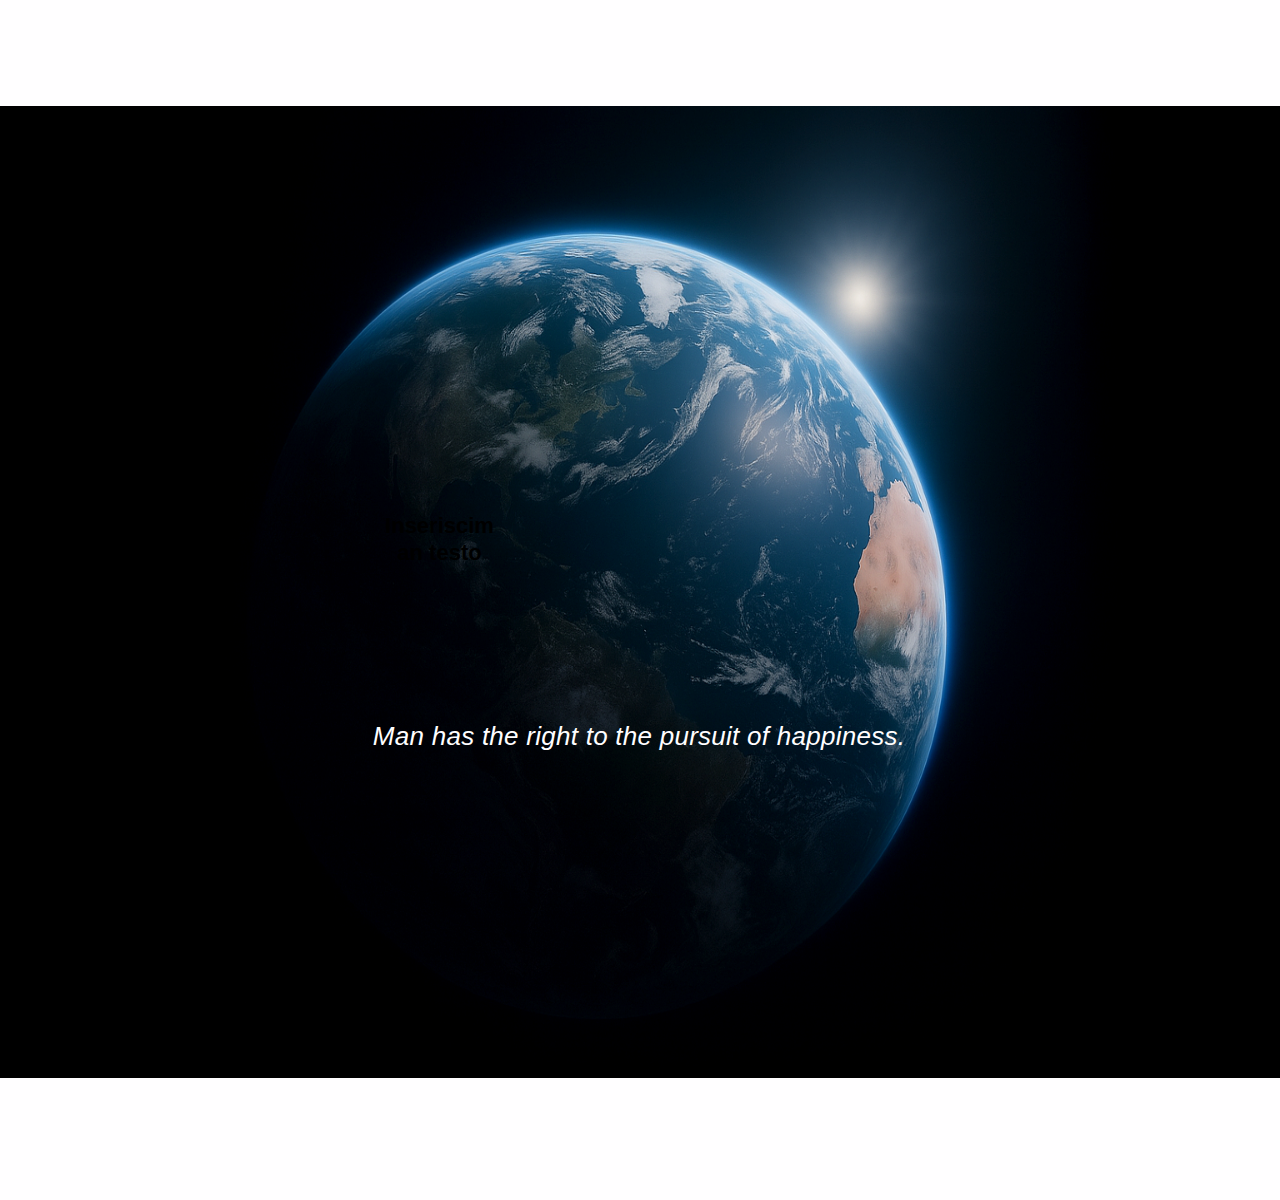
<file: index.html>
<!DOCTYPE html><html lang="en"><head><meta charset="UTF-8"><title></title><meta http-equiv="Content-type" content="text/html;charset=UTF-8"><meta name="viewport" content="width=1000"><meta name="generator" content="EverWeb 4.4.3 (3228)"><meta name="buildDate" content="domenica 26 ottobre 2025"><link rel="canonical" href="https://doingphilanthropy.org/"><meta property="og:url" content="https://doingphilanthropy.org/"><link rel="stylesheet" href="ew_css/textstyles.css?3844315787"><link rel="stylesheet" href="ew_css/responsive.css?3844315787"><link rel="stylesheet" href="ew_css/globaltextstyles.css?3844315787"><style>a img {border:0px;}body {background-color: #FFFEFF;margin: 0px auto;}div.container {margin: 0px auto;width: 1000px;height: 1200px;background-color: #FFFEFF;}#shape_1_pos{top:106px;left:0;width:100%;position:absolute;min-width:1000px;z-index:1;height:972px;}#shape_1{opacity:1.00;width:100%;height:100%;min-height:100%;display:flex;overflow:hidden;justify-content:center;align-items:center;}#shape_2_pos{top:511.5px;left:237px;width:125px;position:absolute;z-index:2;height:125px;}#shape_2{width:100%;height:100%;min-height:125px;}#shape_3_pos{top:719.5px;left:0px;width:998px;position:absolute;z-index:3;height:99px;}#shape_3{width:100%;height:100%;min-height:99px;}</style></head><body><div class="container" style="height:1200px"><div class="content" data-minheight="1000"><div id="shape_1_pos"><div id="shape_1"><img src="images/home/0909FA9F-10C7-47D8-9CAD-1C97734A5F15.png?3844316000" height="100%" width="100%" style="object-fit:fill;height:972px;width: 100%;min-width: 1000px;display: block;vertical-align:top;"></div></div><div style="position:relative"><div id="shape_2_pos"><div id="shape_2"><div class="ewblock-overlay-text" style="position:relative;left:0;top:0;width:100%;height:fit-content;z-index:3"><div class="paraWrap" style="padding: 0px 2.16px 0px 2.16px; "><p class="para1"><span style="line-height: 27px;" class="ewgsStyle1">Inserisciman testo</span></p></div></div></div></div></div><div style="position:relative"><div id="shape_3_pos"><div id="shape_3"><div class="ewblock-overlay-text" style="position:relative;left:0;top:0;width:100%;height:fit-content;z-index:4"><div class="paraWrap" style="padding: 0px 2.16px 0px 2.16px; "><p class="para2"><span style="line-height: 32px;" class="Style3">Man has the right to the pursuit of happiness.</span></p></div></div></div></div></div></div><footer data-top='1100' data-height='100'></footer></div></body></html>
</file>
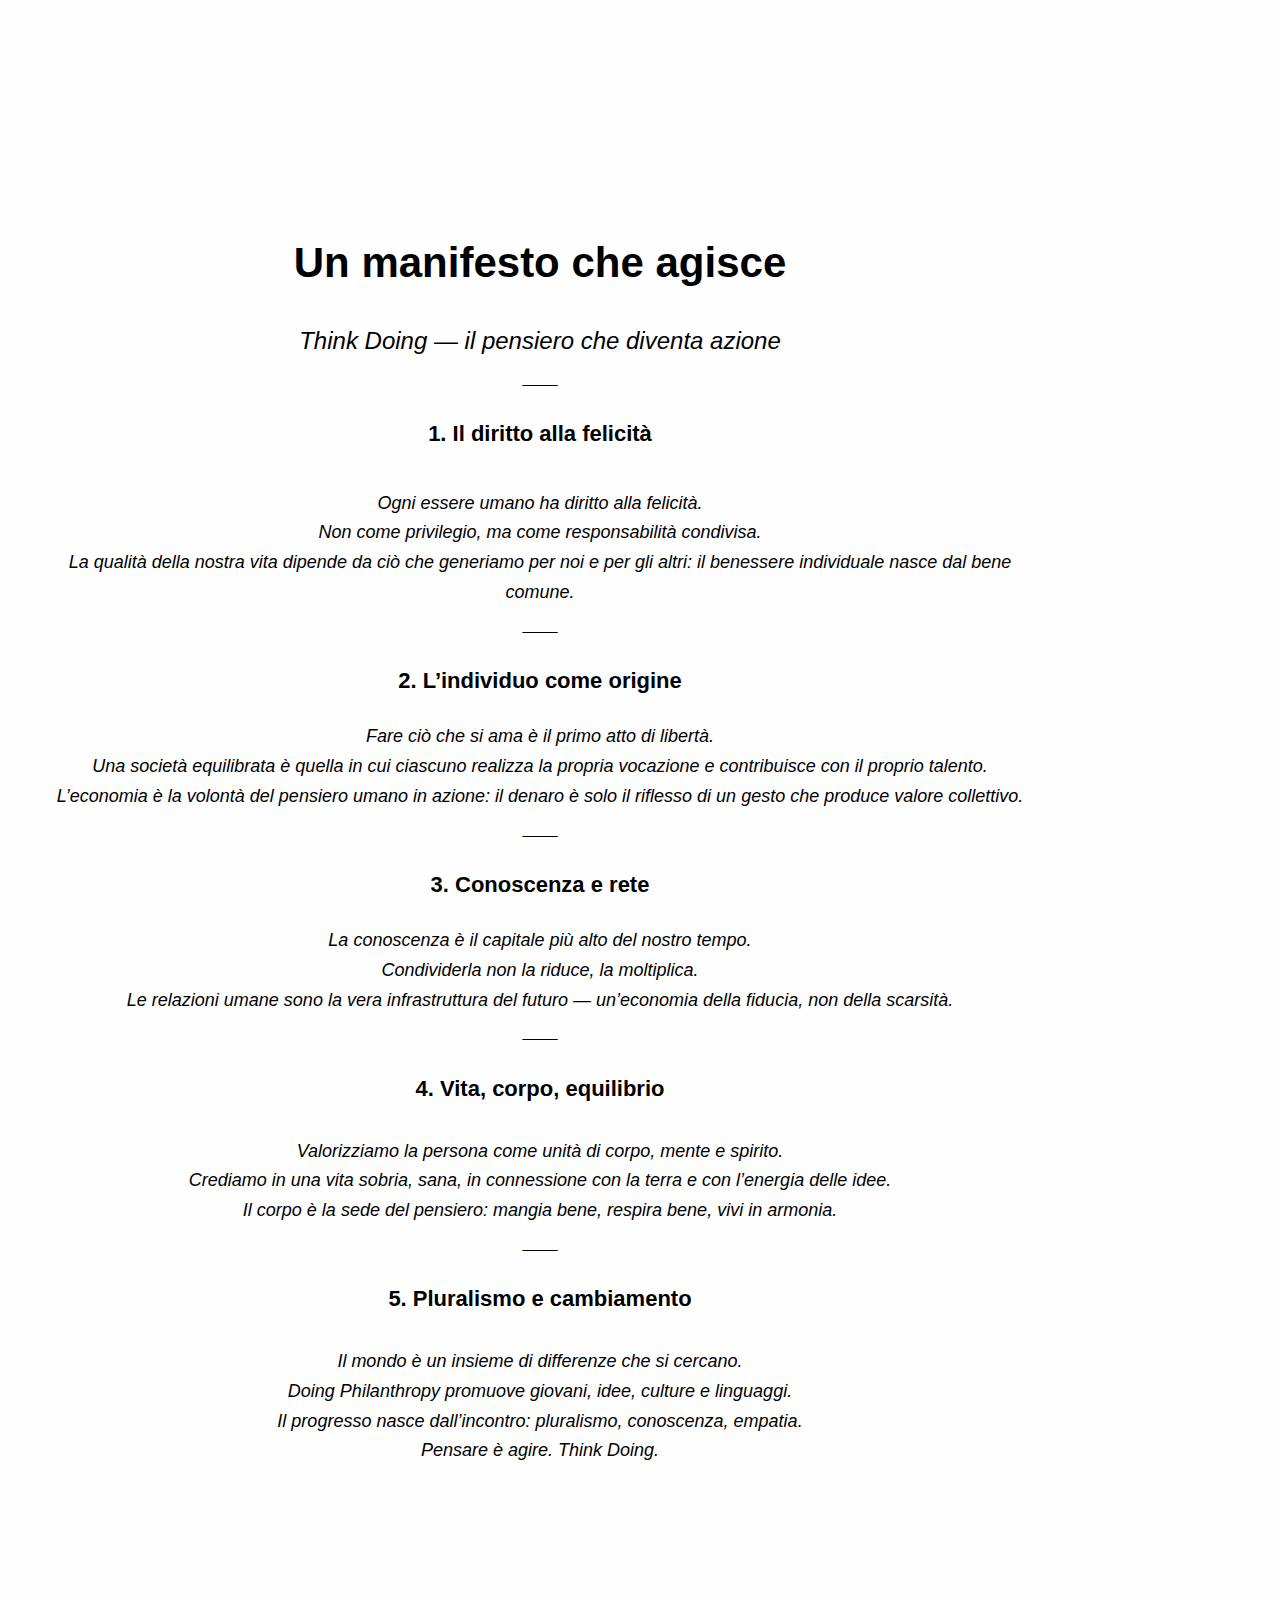
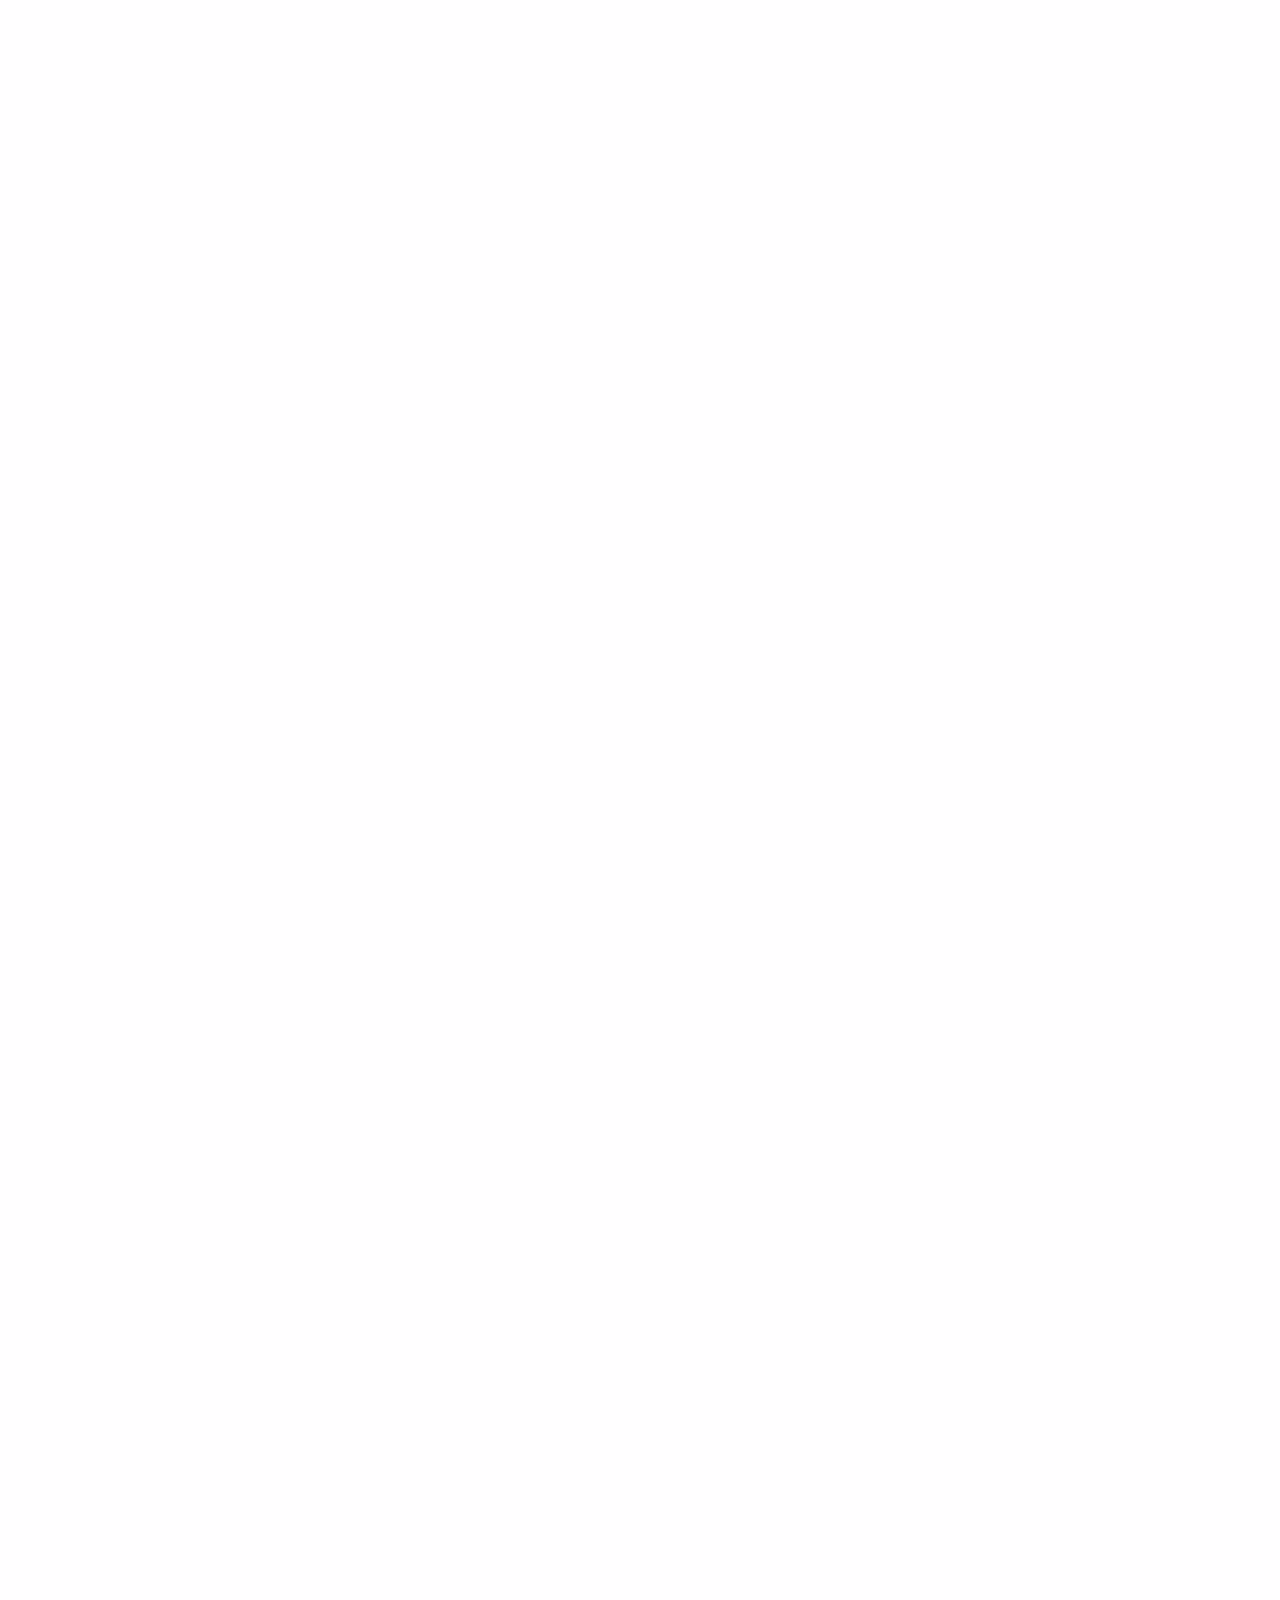
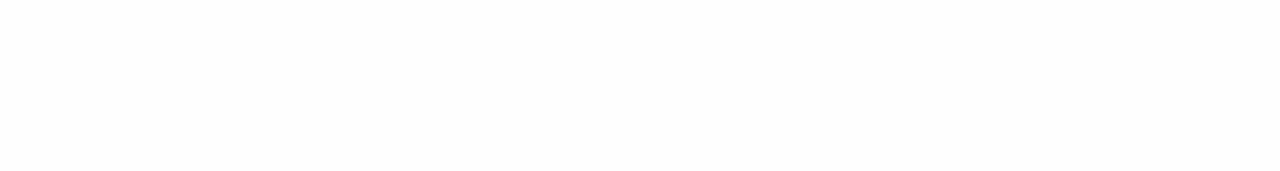
<file: manifesto.html>
<!DOCTYPE html><html lang="en"><head><meta charset="UTF-8"><title></title><meta http-equiv="Content-type" content="text/html;charset=UTF-8"><meta name="viewport" content="width=1200"><meta name="generator" content="EverWeb 4.4.3 (3228)"><meta name="buildDate" content="domenica 26 ottobre 2025"><meta property="og:url" content="https://doingphilanthropy.org/manifesto.html"><link rel="stylesheet" href="ew_css/textstyles.css?3844315787"><link rel="stylesheet" href="ew_css/responsive.css?3844315787"><link rel="stylesheet" href="ew_css/globaltextstyles.css?3844315787"><style>a img {border:0px;}body {background-color: #FFFEFF;margin: 80px auto;}div.container {margin: 80px auto;width: 1200px;height: 3211px;background-color: #FFFEFF;}#shape_1_pos{top:99.5px;left:0px;width:1000px;position:absolute;z-index:1;height:3111px;}#shape_1{width:100%;height:100%;min-height:3111px;}</style></head><body><div class="container" style="height:3211px"><div class="content" data-minheight="900"><div style="position:relative"><div id="shape_1_pos"><div id="shape_1"><div class="ewblock-overlay-text" style="position:relative;left:0;top:0;width:100%;height:fit-content;z-index:2"><div class="paraWrap" style="padding: 0px 2.16px 0px 2.16px; "><p style="font-size: 0; text-align:center; padding-bottom:0px; margin-top:0px; padding-top:0px;" class="Style4"><span style="line-height: 27px;" class="Style5"><br></span></p><p style="font-size: 0; text-align:center; padding-bottom:0px; margin-top:0px; padding-top:0px;" class="Style6"><span style="line-height: 22.95px;" class="Style7"><br></span></p><p class="para2"><span style="line-height: 68.85px;font-size: 42px" class="ewgsStyle1">Un manifesto che agisce</span></p><p style="font-size: 0; text-align:center; padding-bottom:0px; margin-top:0px; padding-top:0px;" class="Style6"><span style="line-height: 22.95px;" class="Style7"><br></span></p><p class="para2"><span style="line-height: 39.15px;font-size: 24px;font-family: 'Helvetica Neue Light Italic','Helvetica Neue',sans-serif;font-weight: 300" class="ewgsStyle4">Think Doing — il pensiero che diventa azione</span></p><p style="font-size: 0; text-align:center; padding-bottom:0px; margin-top:0px; padding-top:0px;" class="Style8"><span style="line-height: 16.2px;" class="Style9"><br></span></p><p class="para2"><span style="line-height: 16.2px;" class="Style9">⸻</span></p><p style="font-size: 0; text-align:center; padding-bottom:0px; margin-top:0px; padding-top:0px;" class="Style6"><span style="line-height: 22.95px;" class="Style7"><br></span></p><p class="para2"><span style="line-height: 36.45px;" class="ewgsStyle1">1. Il diritto alla felicità</span></p><p style="font-size: 0; text-align:center; padding-bottom:0px; margin-top:0px; padding-top:0px;margin: 0" class="ewgsStyle1"><span style="line-height: 36.45px;" class="ewgsStyle1"><br></span></p><p class="para2"><span style="line-height: 29.7px;" class="ewgsStyle4">Ogni essere umano ha diritto alla felicità.</span></p><p class="para2"><span style="line-height: 29.7px;" class="ewgsStyle4">Non come privilegio, ma come responsabilità condivisa.</span></p><p class="para2"><span style="line-height: 29.7px;" class="ewgsStyle4">La qualità della nostra vita dipende da ciò che generiamo per noi e per gli altri: il benessere individuale nasce dal bene comune.</span></p><p style="font-size: 0; text-align:center; padding-bottom:0px; margin-top:0px; padding-top:0px;" class="Style8"><span style="line-height: 16.2px;" class="Style9"><br></span></p><p class="para2"><span style="line-height: 16.2px;" class="Style9">⸻</span></p><p style="font-size: 0; text-align:center; padding-bottom:0px; margin-top:0px; padding-top:0px;" class="Style6"><span style="line-height: 22.95px;" class="Style7"><br></span></p><p class="para2"><span style="line-height: 36.45px;" class="ewgsStyle1">2. L’individuo come origine</span></p><p style="font-size: 0; text-align:center; padding-bottom:0px; margin-top:0px; padding-top:0px;" class="Style6"><span style="line-height: 22.95px;" class="Style7"><br></span></p><p class="para2"><span style="line-height: 29.7px;" class="ewgsStyle4">Fare ciò che si ama è il primo atto di libertà.</span></p><p class="para2"><span style="line-height: 29.7px;" class="ewgsStyle4">Una società equilibrata è quella in cui ciascuno realizza la propria vocazione e contribuisce con il proprio talento.</span></p><p class="para2"><span style="line-height: 29.7px;" class="ewgsStyle4">L’economia è la volontà del pensiero umano in azione: il denaro è solo il riflesso di un gesto che produce valore collettivo.</span></p><p style="font-size: 0; text-align:center; padding-bottom:0px; margin-top:0px; padding-top:0px;" class="Style8"><span style="line-height: 16.2px;" class="Style9"><br></span></p><p class="para2"><span style="line-height: 16.2px;" class="Style9">⸻</span></p><p style="font-size: 0; text-align:center; padding-bottom:0px; margin-top:0px; padding-top:0px;" class="Style6"><span style="line-height: 22.95px;" class="Style7"><br></span></p><p class="para2"><span style="line-height: 36.45px;" class="ewgsStyle1">3. Conoscenza e rete</span></p><p style="font-size: 0; text-align:center; padding-bottom:0px; margin-top:0px; padding-top:0px;" class="Style6"><span style="line-height: 22.95px;" class="Style7"><br></span></p><p class="para2"><span style="line-height: 29.7px;" class="ewgsStyle4">La conoscenza è il capitale più alto del nostro tempo.</span></p><p class="para2"><span style="line-height: 29.7px;" class="ewgsStyle4">Condividerla non la riduce, la moltiplica.</span></p><p class="para2"><span style="line-height: 29.7px;" class="ewgsStyle4">Le relazioni umane sono la vera infrastruttura del futuro — un’economia della fiducia, non della scarsità.</span></p><p style="font-size: 0; text-align:center; padding-bottom:0px; margin-top:0px; padding-top:0px;" class="Style8"><span style="line-height: 16.2px;" class="Style9"><br></span></p><p class="para2"><span style="line-height: 16.2px;" class="Style9">⸻</span></p><p style="font-size: 0; text-align:center; padding-bottom:0px; margin-top:0px; padding-top:0px;" class="Style6"><span style="line-height: 22.95px;" class="Style7"><br></span></p><p class="para2"><span style="line-height: 36.45px;" class="ewgsStyle1">4. Vita, corpo, equilibrio</span></p><p style="font-size: 0; text-align:center; padding-bottom:0px; margin-top:0px; padding-top:0px;margin: 0" class="ewgsStyle4"><span style="line-height: 29.7px;" class="ewgsStyle4"><br></span></p><p class="para2"><span style="line-height: 29.7px;" class="ewgsStyle4">Valorizziamo la persona come unità di corpo, mente e spirito.</span></p><p class="para2"><span style="line-height: 29.7px;" class="ewgsStyle4">Crediamo in una vita sobria, sana, in connessione con la terra e con l’energia delle idee.</span></p><p class="para2"><span style="line-height: 29.7px;" class="ewgsStyle4">Il corpo è la sede del pensiero: mangia bene, respira bene, vivi in armonia.</span></p><p style="font-size: 0; text-align:center; padding-bottom:0px; margin-top:0px; padding-top:0px;" class="Style8"><span style="line-height: 16.2px;" class="Style9"><br></span></p><p class="para2"><span style="line-height: 16.2px;" class="Style9">⸻</span></p><p style="font-size: 0; text-align:center; padding-bottom:0px; margin-top:0px; padding-top:0px;" class="Style6"><span style="line-height: 22.95px;" class="Style7"><br></span></p><p class="para2"><span style="line-height: 36.45px;" class="ewgsStyle1">5. Pluralismo e cambiamento</span></p><p style="font-size: 0; text-align:center; padding-bottom:0px; margin-top:0px; padding-top:0px;margin: 0" class="ewgsStyle4"><span style="line-height: 29.7px;" class="ewgsStyle4"><br></span></p><p class="para2"><span style="line-height: 29.7px;" class="ewgsStyle4">Il mondo è un insieme di differenze che si cercano.</span></p><p class="para2"><span style="line-height: 29.7px;" class="ewgsStyle4">Doing Philanthropy promuove giovani, idee, culture e linguaggi.</span></p><p class="para2"><span style="line-height: 29.7px;" class="ewgsStyle4">Il progresso nasce dall’incontro: pluralismo, conoscenza, empatia.</span></p><p class="para2"><span style="line-height: 29.7px;" class="ewgsStyle4">Pensare è agire. Think Doing.</span></p></div></div></div></div></div></div><footer data-top='3211' data-height='0'></footer></div></body></html>
</file>
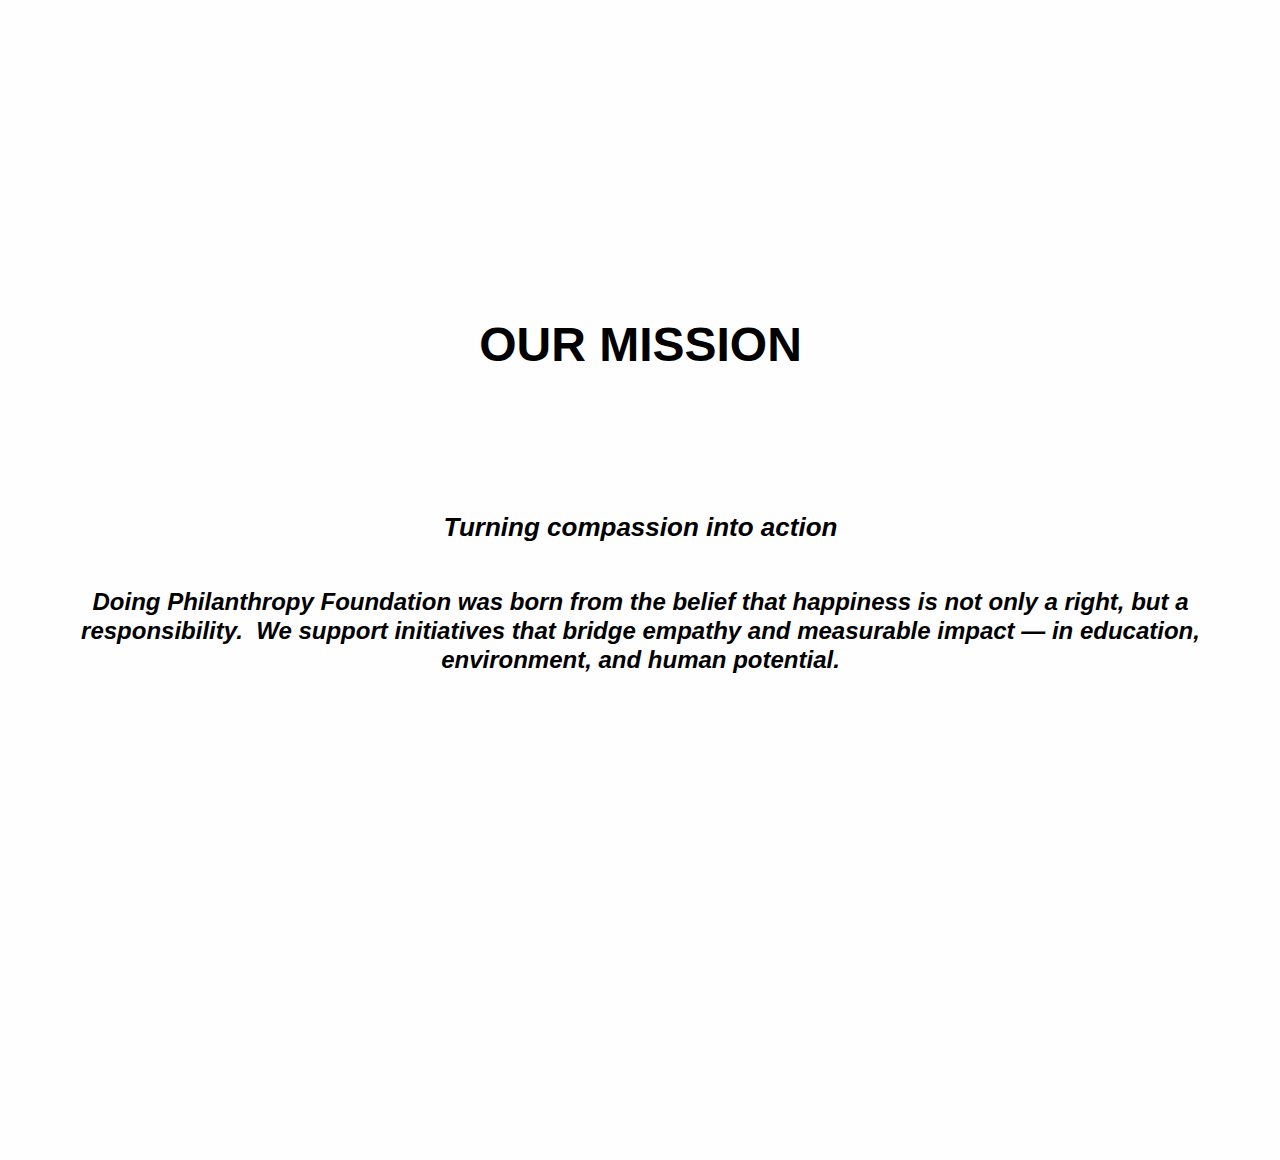
<file: our-mission.html>
<!DOCTYPE html><html lang="en"><head><meta charset="UTF-8"><title></title><meta http-equiv="Content-type" content="text/html;charset=UTF-8"><meta name="viewport" content="width=1200"><meta name="generator" content="EverWeb 4.4.3 (3228)"><meta name="buildDate" content="domenica 26 ottobre 2025"><meta property="og:url" content="https://doingphilanthropy.org/our-mission.html"><link rel="stylesheet" href="ew_css/textstyles.css?3844315787"><link rel="stylesheet" href="ew_css/responsive.css?3844315787"><link rel="stylesheet" href="ew_css/globaltextstyles.css?3844315787"><style>a img {border:0px;}body {background-color: #FFFEFF;margin: 80px auto;}div.container {margin: 80px auto;width: 1200px;height: 1000px;background-color: #FFFEFF;}#shape_1_pos{top:235.5px;left:1px;width:1199px;position:absolute;z-index:1;height:87px;}#shape_1{width:100%;height:100%;min-height:87px;}#shape_2_pos{top:430.5px;left:1px;width:1199px;position:absolute;z-index:2;height:87px;}#shape_2{width:100%;height:100%;min-height:87px;}#shape_3_pos{top:506.5px;left:1px;width:1199px;position:absolute;z-index:3;height:149px;}#shape_3{width:100%;height:100%;min-height:149px;}</style></head><body><div class="container" style="height:1000px"><div class="content" data-minheight="900"><div style="position:relative"><div id="shape_1_pos"><div id="shape_1"><div class="ewblock-overlay-text" style="position:relative;left:0;top:0;width:100%;height:fit-content;z-index:2"><div class="paraWrap" style="padding: 0px 2.16px 0px 2.16px; "><p class="para1"><span style="line-height: 58px;font-size: 48px" class="ewgsStyle1">OUR MISSION</span></p></div></div></div></div></div><div style="position:relative"><div id="shape_2_pos"><div id="shape_2"><div class="ewblock-overlay-text" style="position:relative;left:0;top:0;width:100%;height:fit-content;z-index:3"><div class="paraWrap" style="padding: 0px 2.16px 0px 2.16px; "><p class="para1"><span style="line-height: 32px;font-size: 26px;font-family: 'Helvetica Neue Light Italic','Helvetica Neue',sans-serif;font-style: italic" class="ewgsStyle1">Turning compassion into action</span></p></div></div></div></div></div><div style="position:relative"><div id="shape_3_pos"><div id="shape_3"><div class="ewblock-overlay-text" style="position:relative;left:0;top:0;width:100%;height:fit-content;z-index:4"><div class="paraWrap" style="padding: 0px 2.16px 0px 2.16px; "><p class="para1"><span style="line-height: 29px;font-size: 24px;font-family: 'Helvetica Neue Light Italic','Helvetica Neue',sans-serif;font-style: italic" class="ewgsStyle1">Doing Philanthropy Foundation was born from the belief that happiness is not only a right, but a responsibility.&nbsp;&nbsp;We support initiatives that bridge empathy and measurable impact — in education, environment, and human potential.</span></p></div></div></div></div></div></div><footer data-top='1000' data-height='0'></footer></div></body></html>
</file>
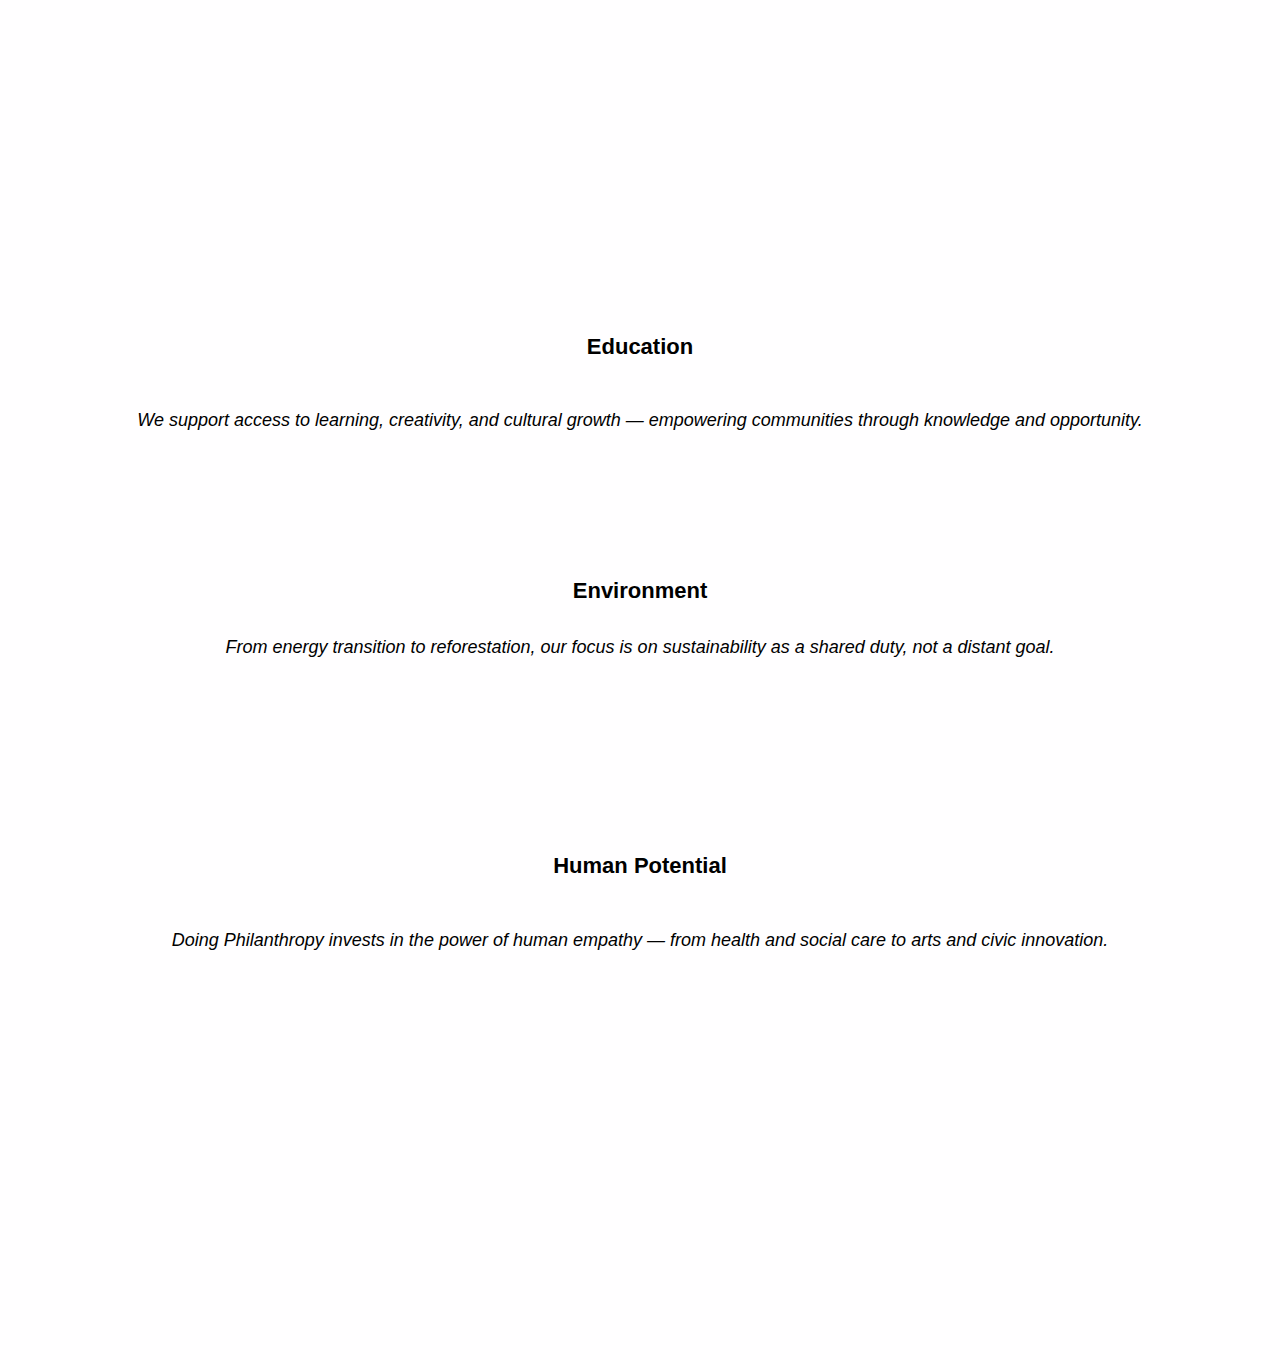
<file: project.html>
<!DOCTYPE html><html lang="en"><head><meta charset="UTF-8"><title></title><meta http-equiv="Content-type" content="text/html;charset=UTF-8"><meta name="viewport" content="width=1200"><meta name="generator" content="EverWeb 4.4.3 (3228)"><meta name="buildDate" content="domenica 26 ottobre 2025"><meta property="og:url" content="https://doingphilanthropy.org/project.html"><link rel="stylesheet" href="ew_css/textstyles.css?3844315787"><link rel="stylesheet" href="ew_css/responsive.css?3844315787"><link rel="stylesheet" href="ew_css/globaltextstyles.css?3844315787"><style>a img {border:0px;}body {background-color: #FFFEFF;margin: 80px auto;}div.container {margin: 80px auto;width: 1200px;height: 1200px;background-color: #FFFEFF;}#shape_1_pos{top:325.5px;left:0px;width:1200px;position:absolute;z-index:1;height:33px;}#shape_1{width:100%;height:100%;min-height:33px;}#shape_2_pos{top:253px;left:0px;width:1200px;position:absolute;z-index:2;height:50px;}#shape_2{width:100%;height:100%;min-height:50px;}#shape_3_pos{top:286.5px;left:0px;width:1200px;position:absolute;z-index:3;height:33px;}#shape_3{width:100%;height:100%;min-height:33px;}#shape_4_pos{top:492.5px;left:0px;width:1200px;position:absolute;z-index:4;height:53px;}#shape_4{width:100%;height:100%;min-height:53px;}#shape_5_pos{top:552.5px;left:0px;width:1200px;position:absolute;z-index:5;height:33px;}#shape_5{width:100%;height:100%;min-height:33px;}#shape_6_pos{top:767.5px;left:0px;width:1200px;position:absolute;z-index:6;height:53px;}#shape_6{width:100%;height:100%;min-height:53px;}#shape_7_pos{top:845.5px;left:0px;width:1200px;position:absolute;z-index:7;height:33px;}#shape_7{width:100%;height:100%;min-height:33px;}</style></head><body><div class="container" style="height:1200px"><div class="content" data-minheight="1000"><div style="position:relative"><div id="shape_1_pos"><div id="shape_1"><div class="ewblock-overlay-text" style="position:relative;left:0;top:0;width:100%;height:fit-content;z-index:2"><div class="paraWrap" style="padding: 0px 2.16px 0px 2.16px; "><p class="para2"><span style="line-height: 29.7px;font-family: 'Helvetica Neue Light Italic','Helvetica Neue',sans-serif;font-weight: 300;font-style: italic" class="ewgsStyle4">We support access to learning, creativity, and cultural growth — empowering communities through knowledge and opportunity.</span></p></div></div></div></div></div><div style="position:relative"><div id="shape_2_pos"><div id="shape_2"><div class="ewblock-overlay-text" style="position:relative;left:0;top:0;width:100%;height:fit-content;z-index:3"><div class="paraWrap" style="padding: 0px 2.16px 0px 2.16px; "><p class="para1"><span style="line-height: 27px;font-family: 'Helvetica Neue Medium','Helvetica Neue',sans-serif" class="ewgsStyle1">Education</span></p></div></div></div></div></div><div style="position:relative"><div id="shape_3_pos"><div id="shape_3"></div></div></div><div style="position:relative"><div id="shape_4_pos"><div id="shape_4"><div class="ewblock-overlay-text" style="position:relative;left:0;top:0;width:100%;height:fit-content;z-index:5"><div class="paraWrap" style="padding: 0px 2.16px 0px 2.16px; "><p class="para2"><span style="line-height: 36.45px;font-family: 'Helvetica Neue Medium','Helvetica Neue',sans-serif" class="ewgsStyle1">Environment</span></p></div></div></div></div></div><div style="position:relative"><div id="shape_5_pos"><div id="shape_5"><div class="ewblock-overlay-text" style="position:relative;left:0;top:0;width:100%;height:fit-content;z-index:6"><div class="paraWrap" style="padding: 0px 2.16px 0px 2.16px; "><p class="para2"><span style="line-height: 29.7px;font-family: 'Helvetica Neue Light Italic','Helvetica Neue',sans-serif;font-weight: 300;font-style: italic" class="ewgsStyle4">From energy transition to reforestation, our focus is on sustainability as a shared duty, not a distant goal.</span></p></div></div></div></div></div><div style="position:relative"><div id="shape_6_pos"><div id="shape_6"><div class="ewblock-overlay-text" style="position:relative;left:0;top:0;width:100%;height:fit-content;z-index:7"><div class="paraWrap" style="padding: 0px 2.16px 0px 2.16px; "><p class="para2"><span style="line-height: 36.45px;font-family: 'Helvetica Neue Medium','Helvetica Neue',sans-serif" class="ewgsStyle1">Human Potential</span></p></div></div></div></div></div><div style="position:relative"><div id="shape_7_pos"><div id="shape_7"><div class="ewblock-overlay-text" style="position:relative;left:0;top:0;width:100%;height:fit-content;z-index:8"><div class="paraWrap" style="padding: 0px 2.16px 0px 2.16px; "><p class="para2"><span style="line-height: 29.7px;font-family: 'Helvetica Neue Light Italic','Helvetica Neue',sans-serif;font-weight: 300" class="ewgsStyle4">Doing Philanthropy invests in the power of human empathy — from health and social care to arts and civic innovation.</span></p></div></div></div></div></div></div><footer data-top='1100' data-height='100'></footer></div></body></html>
</file>
<file: ew_css/textstyles.css>
.para1{font-size: 0; text-align:center; padding-bottom:11px; margin-top:0px; padding-top:0px;}
.para2{font-size: 0; text-align:center; padding-bottom:0px; margin-top:0px; padding-top:0px;}
.Style3{font-family:  'Helvetica Neue Light Italic', 'Helvetica Neue' ,'Arial' ,sans-serif ;
 font-size: 26px; 
 font-weight:300; 
 font-style: italic;
 color: #FFFEFF;
 letter-spacing: 0.01em; 
 word-wrap: break-word;}
.Style4{font-family:  '.SFNS-Semibold' ;
 font-size: 17px; 
 font-weight:600; 
 margin:0;
 color: #101010;
 word-wrap: break-word;}
.Style5{font-family:  '.SFNS-Semibold' ;
 font-size: 17px; 
 font-weight:600; 
 color: #101010;
 word-wrap: break-word;}
.Style6{font-family:  '.SFNS-Regular' ;
 font-size: 14px; 
 font-weight:normal; 
 margin:0;
 color: #101010;
 word-wrap: break-word;}
.Style7{font-family:  '.SFNS-Regular' ;
 font-size: 14px; 
 font-weight:normal; 
 color: #101010;
 word-wrap: break-word;}
.Style8{font-family:  'Helvetica' ,'Arial' ,sans-serif ;
 font-size: 12px; 
 font-weight:normal; 
 margin:0;
 word-wrap: break-word;}
.Style9{font-family:  'Helvetica' ,'Arial' ,sans-serif ;
 font-size: 12px; 
 font-weight:normal; 
 word-wrap: break-word;}
a.outerlink{text-decoration:none}
.animhidden{opacity: 0}
.animvisible{opacity: 1}
div.animated{height: 100%;width: 100%;}
div.ew-animation-effect{height: 100%;width: 100%;}
.ew-shape-border{top:0;left:0;height:100%;width:100%;position:absolute;overflow:visible;pointer-events:none;}
.ew-sb-hidden{display:none}
.ew-sb-pinned{position: fixed;z-index: 100000 !important;}
</file>
<file: ew_css/responsive.css>
@media screen and (max-width: 575px) and (min-width: 0px) {
  /* mobile */
  .mbl-hide {
  	display:none !important;
  }
  
}

@media screen and (max-width: 768px) and (min-width: 575px) {
  /* tablet */
   .tblt-hide {
  	display:none !important;
  }
  
}


@media screen and (max-width: 991px) and (min-width: 768px) {
  /* desktop */
   .dsk-hide {
  	display:none !important;
  }
  
}


@media screen and (min-width: 991px) {
 /* wide desktop */
   .wddsk-hide {
  	display:none !important;
  }

}

.ew-video-dim {
	margin: 0 auto;
}
.ew-video-responsive{
	overflow:hidden;
	padding-bottom:56.25%;
	position:relative;
	height:0;
}
.ew-video-responsive iframe, .ew-video-responsive object, .ew-video-responsive embed {
	left:0;
	top:0;
	height:100%;
	width:100%;
	position:absolute;
}
</file>
<file: ew_css/globaltextstyles.css>
.ewgsStyle1{
font-family: 'Helvetica Neue Bold','Helvetica Neue','Arial',sans-serif;
font-size: 22px; 
font-weight:700; 
text-decoration: none;
color: #000000;
background-color: transparent;
word-wrap: break-word;
}
.ewgsStyle2{
font-family: 'Arial',sans-serif;
font-size: 10px; 
font-weight:normal; 
text-decoration: none;
color: #D5D5D5;
background-color: transparent;
word-wrap: break-word;
}
.ewgsStyle3{
font-family: 'Arial',sans-serif;
font-size: 24px; 
font-weight:700; 
text-decoration: none;
color: #000000;
background-color: transparent;
word-wrap: break-word;
}
.ewgsStyle4{
font-family: 'Helvetica Neue Italic','Helvetica Neue','Arial',sans-serif;
font-size: 18px; 
font-weight:normal; 
font-style: italic;
text-decoration: none;
color: #000000;
background-color: transparent;
word-wrap: break-word;
}
.ewgsStyle5{
font-family: 'Arial',sans-serif;
font-size: 20px; 
font-weight:normal; 
text-decoration: none;
color: #000000;
background-color: transparent;
word-wrap: break-word;
}
.ewgsStyle6{
font-family: 'Arial',sans-serif;
font-size: 18px; 
font-weight:normal; 
text-decoration: none;
color: #000000;
background-color: transparent;
word-wrap: break-word;
}
.ewgsStyle7{
font-family: 'Arial',sans-serif;
font-size: 16px; 
font-weight:normal; 
text-decoration: none;
color: #000000;
background-color: transparent;
word-wrap: break-word;
}
.ewgsStyle8{
font-family: 'Arial',sans-serif;
font-size: 14px; 
font-weight:normal; 
text-decoration: none;
color: #000000;
background-color: transparent;
word-wrap: break-word;
}
.ewgsStyle9{
font-family: 'Arial',sans-serif;
font-size: 12px; 
font-weight:normal; 
text-decoration: none;
color: #000000;
background-color: transparent;
word-wrap: break-word;
}
.ewgsStyle10{
font-family: 'Arial',sans-serif;
font-size: 12px; 
font-weight:700; 
text-decoration: none;
color: #D71E00;
background-color: #FEFC9B; 
word-wrap: break-word;
}
.ewgsStyle11{
font-family: 'Arial',sans-serif;
font-size: 10px; 
font-weight:normal; 
text-decoration: none;
color: #000000;
background-color: transparent;
word-wrap: break-word;
}
</file>
